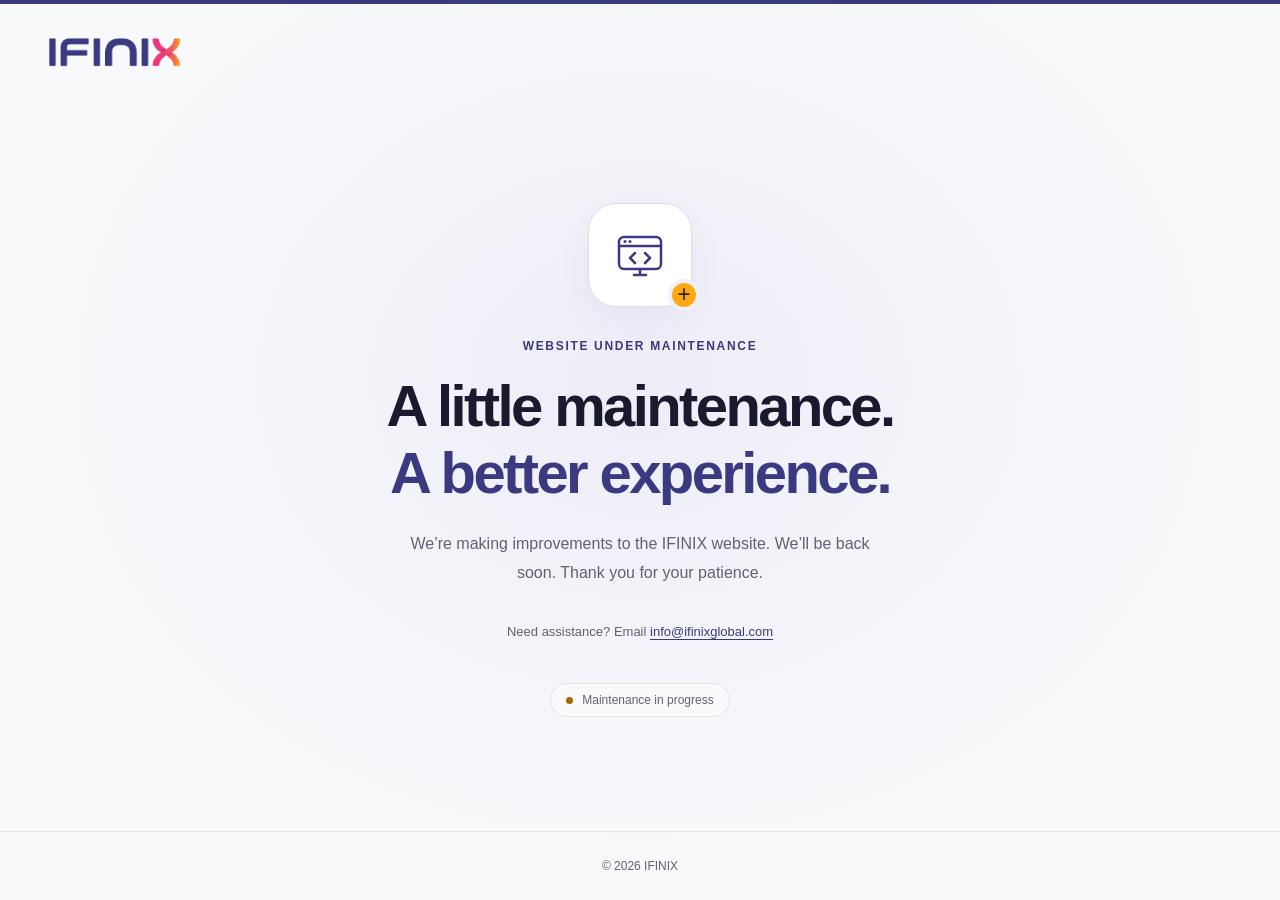
<file: index.html>
<!DOCTYPE html>
<html lang="en">
<head>
    <meta charset="UTF-8">
    <meta name="viewport" content="width=device-width, initial-scale=1">
    <meta name="robots" content="noindex, nofollow">
    <meta name="description" content="The IFINIX website is temporarily undergoing maintenance. Please contact our team for assistance.">
    <meta name="theme-color" content="#3a3a80">
    <title>Under Maintenance | IFINIX</title>
    <link rel="icon" href="assets/Logo.svg" type="image/svg+xml">
    <link rel="stylesheet" href="assets/css/maintenance.css">
</head>
<body>
    <header class="maintenance-header">
        <img src="assets/Logo.svg" alt="IFINIX" width="184" height="51">
    </header>

    <main>
        <div class="maintenance-symbol" aria-hidden="true">
            <svg width="56" height="56" viewBox="0 0 56 56" fill="none" xmlns="http://www.w3.org/2000/svg">
                <rect x="7" y="10" width="42" height="32" rx="5" stroke="currentColor" stroke-width="2.5"/>
                <path d="M7 19H49M22 48H34M28 42V48M23 26L18 31L23 36M33 26L38 31L33 36" stroke="currentColor" stroke-width="2.5" stroke-linecap="round" stroke-linejoin="round"/>
                <circle cx="13" cy="14.5" r="1.5" fill="currentColor"/>
                <circle cx="18" cy="14.5" r="1.5" fill="currentColor"/>
            </svg>
            <span class="symbol-badge">+</span>
        </div>
        <p class="eyebrow">Website under maintenance</p>
        <h1>A little maintenance.<br><span>A better experience.</span></h1>
        <p class="message">We’re making improvements to the IFINIX website. We’ll be back soon. Thank you for your patience.</p>
        <!-- <a class="contact-button" href="mailto:info@ifinix.com">Contact our team <span aria-hidden="true">↗</span></a> -->
        <p class="contact-note">Need assistance? Email <a href="mailto:info@ifinixglobal.com">info@ifinixglobal.com</a></p>
        <div class="status"><span aria-hidden="true"></span> Maintenance in progress</div>
    </main>

    <footer>© 2026 IFINIX</footer>
</body>
</html>
</file>
<file: assets/css/maintenance.css>
:root {
    color-scheme: light;
    font-family: 'Noto Sans', 'Segoe UI', Arial, sans-serif;
    color: #1a1a2e;
    background: #f8f9fb;
    font-synthesis: none;
}

* { box-sizing: border-box; }

body {
    margin: 0;
    min-height: 100vh;
    min-height: 100svh;
    display: flex;
    flex-direction: column;
    background: radial-gradient(ellipse at 50% 42%, #eeedf8 0%, transparent 65%);
    border-top: 4px solid #3a3a80;
}

.maintenance-header {
    display: flex;
    align-items: center;
    justify-content: space-between;
    gap: 24px;
    width: min(100%, 1280px);
    margin: 0 auto;
    padding: 28px 40px;
}

.maintenance-header img { display: block; width: 150px; height: auto; }
.maintenance-header > span { font-size: 13px; color: #666; }

main {
    flex: 1;
    width: min(100%, 800px);
    margin: 0 auto;
    padding: 60px 24px 72px;
    text-align: center;
    align-content: center;
}

.maintenance-symbol {
    position: relative;
    display: grid;
    place-items: center;
    width: 104px;
    height: 104px;
    margin: 0 auto 32px;
    border: 1px solid #dcdbee;
    border-radius: 28px;
    background: #fff;
    color: #3a3a80;
    box-shadow: 0 12px 32px #3a3a8010;
}

.symbol-badge {
    position: absolute;
    right: -9px;
    bottom: -5px;
    display: grid;
    place-items: center;
    width: 32px;
    height: 32px;
    border: 4px solid #f2f1f9;
    border-radius: 50%;
    background: #ffa912;
    color: #302000;
    font-size: 23px;
    line-height: 1;
}

.eyebrow { margin: 0 0 20px; color: #3a3a80; font-size: 12px; font-weight: 700; letter-spacing: .14em; text-transform: uppercase; }
h1 { margin: 0; font-size: clamp(34px, 5.5vw, 58px); line-height: 1.15; letter-spacing: -.045em; font-weight: 750; }
h1 span { color: #3a3a80; }
.message { max-width: 480px; margin: 24px auto 32px; color: #626272; font-size: 16px; line-height: 1.8; }

.contact-button {
    display: inline-flex;
    align-items: center;
    justify-content: center;
    gap: 24px;
    min-height: 52px;
    padding: 14px 26px;
    border-radius: 8px;
    background: #3a3a80;
    color: #fff;
    font-size: 15px;
    font-weight: 600;
    text-decoration: none;
}

.contact-button:hover { background: #29295e; }
a:focus-visible { outline: 3px solid #9b6200; outline-offset: 5px; }
.contact-note { margin: 20px 0 0; font-size: 13px; line-height: 1.8; color: #626272; }
.contact-note a { color: #3a3a80; text-underline-offset: 3px; }
.status { display: inline-flex; align-items: center; gap: 9px; margin-top: 40px; padding: 9px 15px; border: 1px solid #e3e3ec; border-radius: 30px; color: #626272; font-size: 12px; background: #ffffff80; }
.status > span { width: 7px; height: 7px; border-radius: 50%; background: #a56600; }
footer { padding: 24px; border-top: 1px solid #e5e7eb; text-align: center; color: #626272; font-size: 12px; line-height: 1.7; }
footer span { padding: 0 8px; }

@media (max-width: 600px) {
    .maintenance-header { padding: 24px; justify-content: center; }
    .maintenance-header > span { display: none; }
    main { padding-top: 36px; padding-bottom: 48px; }
    .message { font-size: 15px; }
}
</file>
<file: assets/css/ifinix.css>
/* iFinix Website - Shared Styles */
@import url('https://fonts.googleapis.com/css2?family=Noto+Sans:wght@300;400;500;600;700;800&display=swap');

:root {
    --primary: #3a3a80;
    --primary-dark: #0c0624;
    --primary-light: #ffa912;
    --accent-gradient: linear-gradient(135deg, #3a3a80 0%, #6a4c93 50%, #3a3a80 100%);
    --text-dark: #1a1a2e;
    --text-body: #333;
    --text-muted: #666;
    --text-light: #fff;
    --bg-white: #fff;
    --bg-light: #f8f9fb;
    --bg-section: #f4f5f9;
    --border-light: #e5e7eb;
    --max-width: 1280px;
    --header-height: 80px;
}

*,
*::before,
*::after {
    box-sizing: border-box;
    margin: 0;
    padding: 0;
}

html {
    scroll-behavior: smooth;
    -webkit-text-size-adjust: 100%;
}

body {
    font-family: 'Noto Sans', sans-serif;
    font-weight: 400;
    line-height: 1.7;
    color: var(--text-body);
    background: var(--bg-white);
}

img {
    max-width: 100%;
    height: auto;
    display: block;
}

a {
    color: inherit;
    text-decoration: none;
}

ul,
ol {
    list-style: none;
}

h1,
h2,
h3,
h4,
h5,
h6 {
    font-weight: 700;
    line-height: 1.2;
    color: var(--text-dark);
}

/* Container */
.container {
    max-width: var(--max-width);
    margin: 0 auto;
    padding: 0 24px;
}

@media (min-width: 1200px) {
    .container {
        padding: 0 40px;
    }
}

/* ===== HEADER ===== */
.site-header {
    position: fixed;
    top: 0;
    left: 0;
    right: 0;
    z-index: 1000;
    background: rgba(255, 255, 255, 0.97);
    backdrop-filter: blur(12px);
    border-bottom: 1px solid var(--border-light);
    transition: transform 0.3s ease, box-shadow 0.3s ease;
}

.site-header.scrolled {
    box-shadow: 0 2px 20px rgba(0, 0, 0, 0.08);
}

.header-inner {
    display: flex;
    align-items: center;
    justify-content: space-between;
    height: var(--header-height);
    max-width: var(--max-width);
    margin: 0 auto;
    padding: 0 24px;
}

.site-logo img {
    height: 36px;
    width: auto;
}

.nav-desktop {
    display: none;
}

.nav-desktop ul {
    display: flex;
    align-items: center;
    gap: 32px;
}

.nav-desktop a {
    font-size: 15px;
    font-weight: 600;
    color: var(--text-dark);
    padding: 8px 0;
    position: relative;
    transition: color 0.3s;
}

.nav-desktop a:hover,
.nav-desktop a.active {
    color: var(--primary);
}

.nav-desktop a.active::after {
    content: '';
    position: absolute;
    bottom: 0;
    left: 0;
    right: 0;
    height: 2px;
    background: var(--primary);
    border-radius: 1px;
}

.btn-primary {
    display: inline-flex;
    align-items: center;
    justify-content: center;
    padding: 12px 28px;
    font-family: 'Noto Sans', sans-serif;
    font-size: 14px;
    font-weight: 600;
    color: var(--text-light);
    background: var(--primary-dark);
    border: 1px solid var(--primary);
    border-radius: 50px;
    cursor: pointer;
    transition: all 0.3s ease;
    white-space: nowrap;
}

.btn-primary:hover {
    background: var(--primary);
    border-color: var(--primary);
}

.btn-secondary {
    display: inline-flex;
    align-items: center;
    justify-content: center;
    padding: 12px 28px;
    font-family: 'Noto Sans', sans-serif;
    font-size: 14px;
    font-weight: 600;
    color: var(--primary-dark);
    background: transparent;
    border: 1px solid var(--primary);
    border-radius: 50px;
    cursor: pointer;
    transition: all 0.3s ease;
    white-space: nowrap;
}

.btn-secondary:hover {
    background: var(--primary);
    color: var(--text-light);
}

.header-cta {
    display: none;
}

/* Mobile menu */
.nav-toggle {
    display: flex;
    flex-direction: column;
    gap: 5px;
    background: none;
    border: none;
    cursor: pointer;
    padding: 8px;
}

.nav-toggle span {
    display: block;
    width: 24px;
    height: 2px;
    background: var(--text-dark);
    transition: all 0.3s;
}

.nav-toggle.active span:nth-child(1) {
    transform: rotate(45deg) translate(5px, 5px);
}

.nav-toggle.active span:nth-child(2) {
    opacity: 0;
}

.nav-toggle.active span:nth-child(3) {
    transform: rotate(-45deg) translate(5px, -5px);
}

.nav-mobile {
    display: none;
    position: fixed;
    top: var(--header-height);
    left: 0;
    right: 0;
    bottom: 0;
    background: var(--primary-dark);
    padding: 40px 24px;
    z-index: 999;
    overflow-y: auto;
}

.nav-mobile.open {
    display: block;
}

.nav-mobile ul {
    display: flex;
    flex-direction: column;
    gap: 24px;
}

.nav-mobile a {
    font-size: 24px;
    font-weight: 600;
    color: var(--text-light);
    transition: opacity 0.3s;
}

.nav-mobile a:hover {
    opacity: 0.8;
}

.nav-mobile .mobile-cta {
    margin-top: 32px;
}

.nav-mobile .btn-primary {
    width: 100%;
    text-align: center;
    font-size: 16px;
    padding: 16px 28px;
}

@media (min-width: 992px) {
    .nav-desktop {
        display: block;
    }

    .header-cta {
        display: block;
    }

    .nav-toggle {
        display: none;
    }
}

@media (min-width: 1200px) {
    .header-inner {
        padding: 0 40px;
    }

    .site-logo img {
        height: 40px;
    }
}

/* ===== HERO SECTIONS ===== */
.hero {
    padding: 140px 0 80px;
    background: var(--bg-light);
}

.hero-home {
    padding: 160px 0 100px;
    background: linear-gradient(135deg, #0c0624 0%, #1a1a4e 40%, #3a3a80 100%);
    color: var(--text-light);
    min-height: 80vh;
    display: flex;
    align-items: center;
}

.hero-label {
    display: inline-block;
    font-size: 13px;
    font-weight: 600;
    letter-spacing: 1px;
    text-transform: uppercase;
    color: var(--primary-light);
    margin-bottom: 16px;
    padding: 6px 16px;
    border: 1px solid rgba(90, 90, 176, 0.3);
    border-radius: 50px;
}

.hero-home .hero-label {
    color: rgba(255, 255, 255, 0.7);
    border-color: rgba(255, 255, 255, 0.2);
}

.hero h1 {
    font-size: 32px;
    font-weight: 800;
    line-height: 1.15;
    margin-bottom: 24px;
    max-width: 700px;
}

.hero-home h1 {
    padding-bottom: 16px;
    color: var(--text-light);
    font-size: 36px;
}

.hero p {
    font-size: 16px;
    line-height: 1.8;
    max-width: 640px;
    margin-bottom: 32px;
}

.hero-home p {
    color: rgba(255, 255, 255, 0.85);
}

.hero-actions {
    display: flex;
    flex-wrap: wrap;
    gap: 16px;
    align-items: center;
    padding-top: 25px;
}

.hero-home .btn-primary {
    background: #fff;
    color: var(--primary-dark);
    border-color: #fff;
}

.hero-home .btn-primary:hover {
    background: rgba(255, 255, 255, 0.9);
}

.hero-home .btn-secondary {
    color: #fff;
    border-color: rgba(255, 255, 255, 0.4);
}

.hero-home .btn-secondary:hover {
    background: rgba(255, 255, 255, 0.1);
    border-color: #fff;
}

/* Inner page hero */
.hero-inner {
    padding: 140px 0 60px;
    background: linear-gradient(135deg, #0c0624 0%, #1a1a4e 40%, #3a3a80 100%);
    color: var(--text-light);
}

.hero-inner .hero-label {
    color: rgba(255, 255, 255, 0.7);
    border-color: rgba(255, 255, 255, 0.2);
}

.hero-inner h1 {
    color: var(--text-light);
}

.hero-inner p {
    color: rgba(255, 255, 255, 0.85);
    max-width: 700px;
}

.breadcrumb {
    display: flex;
    gap: 8px;
    font-size: 14px;
    margin-bottom: 24px;
}

.breadcrumb a {
    color: rgba(255, 255, 255, 0.6);
}

.breadcrumb a:hover {
    color: #fff;
}

.breadcrumb span {
    color: rgba(255, 255, 255, 0.4);
}

@media (min-width: 768px) {
    .hero h1 {
        font-size: 40px;
    }

    .hero-home h1 {
        font-size: 48px;
    }

    .hero {
        padding: 160px 0 100px;
    }

    .hero-home {
        padding: 180px 0 120px;
    }

    .hero-inner {
        padding: 160px 0 80px;
    }
}

@media (min-width: 1200px) {
    .hero h1 {
        font-size: 46px;
    }

    .hero-home h1 {
        font-size: 54px;
    }
}

/* ===== SECTIONS ===== */
.section {
    padding: 80px 0;
}

.section-alt {
    background: var(--bg-section);
}

.section-dark {
    background: var(--primary-dark);
    color: var(--text-light);
}

.section-dark h2,
.section-dark h3 {
    color: var(--text-light);
}

.section-dark p {
    color: rgba(255, 255, 255, 0.8);
}

.section-label {
    display: inline-block;
    font-size: 12px;
    font-weight: 700;
    letter-spacing: 1.5px;
    text-transform: uppercase;
    color: var(--primary);
    margin-bottom: 12px;
}

.section-dark .section-label {
    color: var(--primary-light);
}

.section h2 {
    font-size: 28px;
    font-weight: 800;
    margin-bottom: 20px;

}

.section-intro {
    font-size: 16px;
    line-height: 1.8;
    margin-bottom: 48px;
    color: var(--text-muted);
}

.section-dark .section-intro {
    color: rgba(255, 255, 255, 0.7);
}

@media (min-width: 768px) {
    .section {
        padding: 100px 0;
    }

    .section h2 {
        font-size: 34px;
    }
}

@media (min-width: 1200px) {
    .section h2 {
        font-size: 38px;
    }
}

/* ===== CARDS ===== */
.card-grid {
    display: grid;
    gap: 24px;
}

.card-grid-2 {
    grid-template-columns: 1fr;
}

.card-grid-3 {
    grid-template-columns: 1fr;
}

.card-grid-4 {
    grid-template-columns: 1fr;
}

@media (min-width: 640px) {
    .card-grid-2 {
        grid-template-columns: repeat(2, 1fr);
    }

    .card-grid-4 {
        grid-template-columns: repeat(2, 1fr);
    }
}

@media (min-width: 768px) {
    .card-grid-3 {
        grid-template-columns: repeat(2, 1fr);
    }

    .card-grid {
        gap: 32px;
    }
}

@media (min-width: 1024px) {
    .card-grid-3 {
        grid-template-columns: repeat(3, 1fr);
    }

    .card-grid-4 {
        grid-template-columns: repeat(4, 1fr);
    }
}

.card {
    background: var(--bg-white);
    border: 1px solid var(--border-light);
    border-radius: 12px;
    padding: 32px;
    transition: box-shadow 0.3s, transform 0.2s;
}

.card:hover {
    box-shadow: 0 8px 30px rgba(0, 0, 0, 0.08);
    transform: translateY(-2px);
}

.card-icon {
    width: 48px;
    height: 48px;
    background: var(--bg-section);
    border-radius: 12px;
    display: flex;
    align-items: center;
    justify-content: center;
    margin-bottom: 20px;
    font-size: 22px;
}

.card h3 {
    font-size: 18px;
    font-weight: 700;
    margin-bottom: 12px;
}

.card p {
    font-size: 14px;
    line-height: 1.7;
    color: var(--text-muted);
}

/* Numbered cards */
.card-numbered {
    position: relative;
    padding-top: 48px;
}

.card-numbered .card-number {
    position: absolute;
    top: 32px;
    right: 32px;
    font-size: 48px;
    font-weight: 800;
    color: rgba(58, 58, 128, 0.08);
    line-height: 1;
}

/* Dark cards */
.section-dark .card {
    background: rgba(255, 255, 255, 0.05);
    border-color: rgba(255, 255, 255, 0.1);
}

.section-dark .card:hover {
    background: rgba(255, 255, 255, 0.08);
    box-shadow: 0 8px 30px rgba(0, 0, 0, 0.2);
}

.section-dark .card h3 {
    color: var(--text-light);
}

.section-dark .card p {
    color: rgba(255, 255, 255, 0.7);
}

/* Solution cards */
.solution-card {
    background: var(--bg-white);
    border: 1px solid var(--border-light);
    border-radius: 12px;
    padding: 40px 32px;
    transition: all 0.3s;
}

.solution-card:hover {
    border-color: var(--primary);
    box-shadow: 0 8px 30px rgba(58, 58, 128, 0.1);
}

.solution-card .solution-tag {
    font-size: 11px;
    font-weight: 700;
    letter-spacing: 1px;
    text-transform: uppercase;
    color: var(--primary);
    margin-bottom: 12px;
}

.solution-card h3 {
    font-size: 22px;
    font-weight: 700;
    margin-bottom: 16px;
}

.solution-card p {
    font-size: 14px;
    line-height: 1.8;
    color: var(--text-muted);
}

/* ===== QUOTE / BRAND STATEMENT ===== */
.brand-quote {
    padding: 80px 0;
    background: var(--primary-dark);
}

.brand-quote blockquote {
    font-size: 18px;
    font-weight: 400;
    line-height: 1.9;
    color: rgba(255, 255, 255, 0.9);
    max-width: 900px;
    margin: 0 auto;
    text-align: center;
    font-style: italic;
    position: relative;
    padding: 0 24px;
}

.brand-quote blockquote::before {
    content: '\201C';
    font-size: 80px;
    color: rgba(255, 255, 255, 0.15);
    position: absolute;
    top: -40px;
    left: 50%;
    transform: translateX(-50%);
    font-family: Georgia, serif;
}

@media (min-width: 768px) {
    .brand-quote {
        padding: 100px 0;
    }

    .brand-quote blockquote {
        font-size: 20px;
    }
}

/* ===== CTA SECTION ===== */
.cta-section {
    padding: 80px 0;
    background: linear-gradient(135deg, #3a3a80 0%, #0c0624 100%);
    text-align: center;
    color: var(--text-light);
}

.cta-section h2 {
    font-size: 28px;
    color: var(--text-light);
    margin-bottom: 16px;
}

.cta-section p {
    font-size: 16px;
    color: rgba(255, 255, 255, 0.8);
    max-width: 600px;
    margin: 0 auto 32px;
}

.cta-section .btn-primary {
    background: #fff;
    color: var(--primary-dark);
    border-color: #fff;
}

.cta-section .btn-primary:hover {
    background: rgba(255, 255, 255, 0.9);
}

@media (min-width: 768px) {
    .cta-section {
        padding: 100px 0;
    }

    .cta-section h2 {
        font-size: 34px;
    }
}

/* ===== TWO COLUMN LAYOUT ===== */
.two-col {
    display: grid;
    gap: 48px;
    align-items: start;
}

@media (min-width: 768px) {
    .two-col {
        grid-template-columns: 1fr 1fr;
        gap: 64px;
        align-items: center;
    }
}

/* ===== STAGE / PROCESS STEPS ===== */
.stages {
    display: grid;
    gap: 32px;
}

@media (min-width: 768px) {
    .stages {
        grid-template-columns: repeat(2, 1fr);
    }
}

.stage {
    position: relative;
    padding: 32px;
    padding-left: 72px;
    background: var(--bg-white);
    border: 1px solid var(--border-light);
    border-radius: 12px;
}

.stage-num {
    position: absolute;
    top: 32px;
    left: 24px;
    width: 36px;
    height: 36px;
    background: var(--primary);
    color: var(--text-light);
    border-radius: 50%;
    display: flex;
    align-items: center;
    justify-content: center;
    font-size: 14px;
    font-weight: 700;
}

.stage h3 {
    font-size: 18px;
    margin-bottom: 10px;
}

.stage p {
    font-size: 14px;
    line-height: 1.7;
    color: var(--text-muted);
}

/* ===== ARTICLE CARDS (News) ===== */
.article-card {
    background: var(--bg-white);
    border: 1px solid var(--border-light);
    border-radius: 12px;
    padding: 32px;
    transition: all 0.3s;
}

.article-card:hover {
    box-shadow: 0 8px 30px rgba(0, 0, 0, 0.08);
    border-color: var(--primary);
}

.article-card .article-category {
    font-size: 12px;
    font-weight: 700;
    letter-spacing: 1px;
    text-transform: uppercase;
    color: var(--primary);
    margin-bottom: 16px;
}

.article-card h3 {
    font-size: 20px;
    margin-bottom: 16px;
    line-height: 1.4;
}

.article-card p {
    font-size: 14px;
    line-height: 1.8;
    color: var(--text-muted);
    margin-bottom: 20px;
}

.article-card .read-more {
    font-size: 14px;
    font-weight: 600;
    color: var(--primary);
    display: inline-flex;
    align-items: center;
    gap: 6px;
}

.article-card .read-more:hover {
    text-decoration: underline;
}

.article-featured {
    border-left: 3px solid var(--primary);
}

/* ===== ROLE CARDS (Careers) ===== */
.role-group {
    margin-bottom: 48px;
}

.role-group h3 {
    font-size: 20px;
    font-weight: 700;
    margin-bottom: 16px;
    padding-bottom: 8px;
    border-bottom: 2px solid var(--primary);
    display: inline-block;
}

.role-list {
    display: grid;
    gap: 12px;
}

.role-item {
    padding: 20px 24px;
    background: var(--bg-white);
    border: 1px solid var(--border-light);
    border-radius: 8px;
    font-size: 15px;
    font-weight: 500;
    color: var(--text-dark);
    transition: all 0.2s;
}

.role-item:hover {
    border-color: var(--primary);
    background: var(--bg-section);
}

.role-item .role-desc {
    font-size: 13px;
    font-weight: 400;
    color: var(--text-muted);
    margin-top: 4px;
}

/* ===== VALUE CARDS (Careers) ===== */
.value-card {
    padding: 28px;
}

.value-card h3 {
    font-size: 16px;
    margin-bottom: 8px;
}

.value-card p {
    font-size: 13px;
}

/* ===== TABS (Products) ===== */
.tab-nav {
    display: flex;
    gap: 8px;
    flex-wrap: wrap;
    margin-bottom: 32px;
    border-bottom: 1px solid var(--border-light);
    padding-bottom: 0;
}

.tab-btn {
    padding: 12px 24px;
    font-family: 'Noto Sans', sans-serif;
    font-size: 14px;
    font-weight: 600;
    color: var(--text-muted);
    background: none;
    border: none;
    border-bottom: 2px solid transparent;
    cursor: pointer;
    transition: all 0.3s;
    margin-bottom: -1px;
}

.tab-btn:hover {
    color: var(--text-dark);
}

.tab-btn.active {
    color: var(--primary);
    border-bottom-color: var(--primary);
}

.tab-content {
    display: none;
}

.tab-content.active {
    display: block;
}

/* ===== FOOTER ===== */
.site-footer {
    background: var(--primary);
    color: var(--text-light);
    padding: 60px 0 32px;
}

.footer-grid {
    display: grid;
    gap: 40px;
    margin-bottom: 48px;
}

@media (min-width: 768px) {
    .footer-grid {
        grid-template-columns: 2fr 1fr 1fr 2fr;
        gap: 32px;
    }
}

.footer-logo img {
    height: 40px;
    width: auto;
    margin-bottom: 20px;
}

.footer-social {
    display: flex;
    gap: 12px;
}

.footer-social a {
    width: 36px;
    height: 36px;
    background: rgba(255, 255, 255, 0.15);
    border-radius: 50%;
    display: flex;
    align-items: center;
    justify-content: center;
    transition: background 0.3s;
}

.footer-social a:hover {
    background: rgba(255, 255, 255, 0.3);
}

.footer-social svg {
    width: 16px;
    height: 16px;
    fill: #fff;
}

.footer-col h4 {
    font-size: 14px;
    font-weight: 700;
    color: var(--text-light);
    margin-bottom: 16px;
    letter-spacing: 0.5px;
}

.footer-col ul {
    display: flex;
    flex-direction: column;
    gap: 8px;
}

.footer-col a {
    font-size: 14px;
    color: rgba(255, 255, 255, 0.75);
    transition: color 0.3s;
}

.footer-col a:hover {
    color: #fff;
}

.footer-contact p {
    font-size: 14px;
    color: rgba(255, 255, 255, 0.75);
    margin-bottom: 8px;
}

.footer-contact a {
    color: rgba(255, 255, 255, 0.75);
}

.footer-contact a:hover {
    color: #fff;
}

.footer-bottom {
    border-top: 1px solid rgba(255, 255, 255, 0.2);
    padding-top: 24px;
    display: flex;
    flex-direction: column;
    gap: 12px;
    align-items: center;
    text-align: center;
}

.footer-bottom p {
    font-size: 13px;
    color: rgba(255, 255, 255, 0.6);
}

.footer-bottom-links {
    display: flex;
    gap: 20px;
}

.footer-bottom-links a {
    font-size: 13px;
    color: rgba(255, 255, 255, 0.6);
    transition: color 0.3s;
}

.footer-bottom-links a:hover {
    color: #fff;
}

@media (min-width: 768px) {
    .footer-bottom {
        flex-direction: row;
        justify-content: space-between;
        text-align: left;
    }
}

/* ===== UTILITIES ===== */
.text-center {
    text-align: center;
}

.mx-auto {
    margin-left: auto;
    margin-right: auto;
}

.mb-0 {
    margin-bottom: 0;
}

.mb-16 {
    margin-bottom: 16px;
}

.mb-24 {
    margin-bottom: 24px;
}

.mb-32 {
    margin-bottom: 32px;
}

.mb-48 {
    margin-bottom: 48px;
}

.max-w-800 {
    max-width: 800px;
}

.gap-16 {
    gap: 16px;
}

.flex-center {
    display: flex;
    align-items: center;
    justify-content: center;
}
</file>
